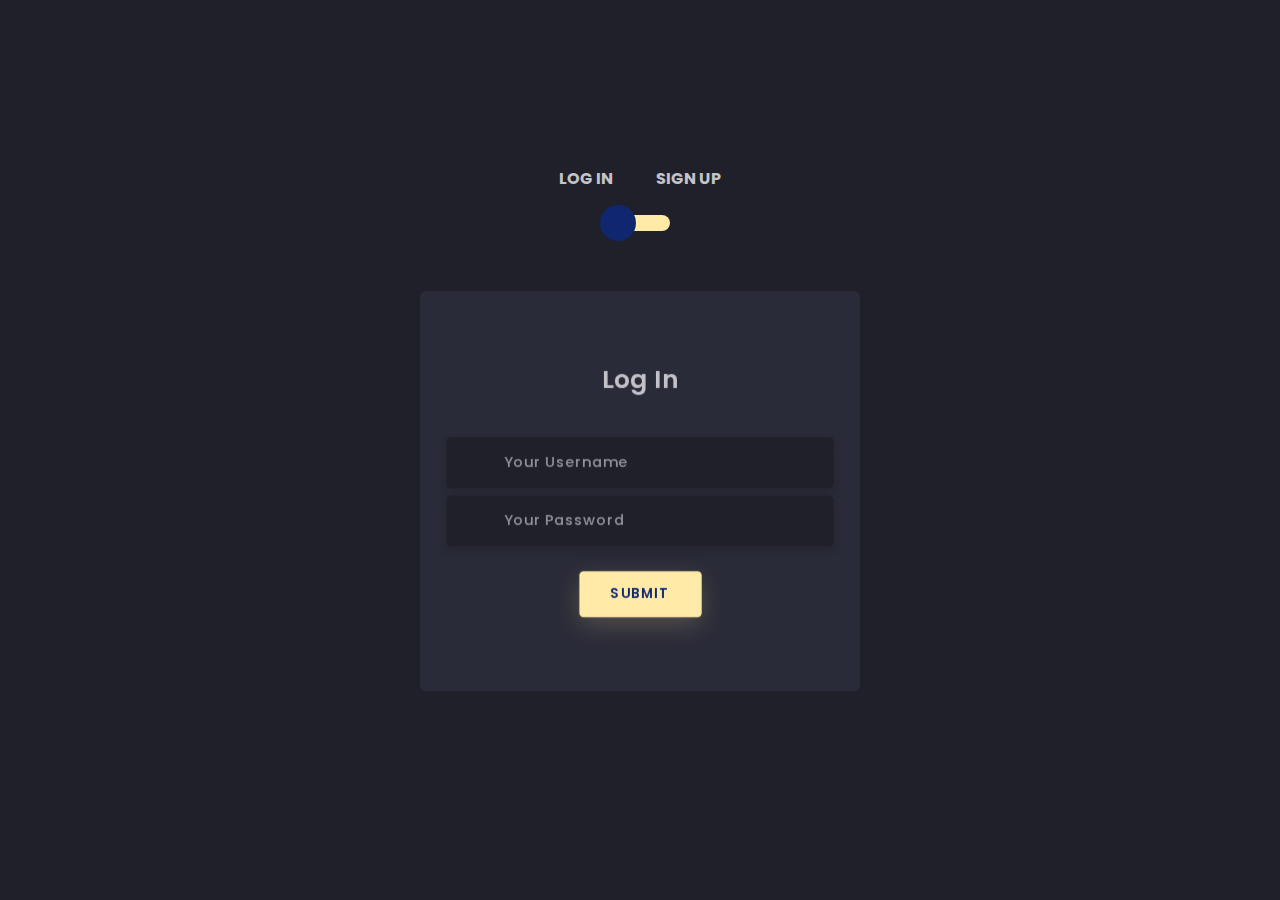
<file: login/index.html>
<!DOCTYPE html>
<html lang="en">

<head>
	<meta charset="UTF-8" />
	<title>CodePen - Log In / Sign Up - pure css - #12</title>
	<link rel="stylesheet"
		href="https://cdnjs.cloudflare.com/ajax/libs/twitter-bootstrap/4.5.0/css/bootstrap.min.css" />
	<link rel="stylesheet" href="https://unicons.iconscout.com/release/v2.1.9/css/unicons.css" />
	<link rel="stylesheet" href="style.css" />
</head>

<body>
	<!-- Copyright https://front.codes/ -->
	<div class="section">
		<div class="container">
			<div class="row full-height justify-content-center">
				<div class="col-12 text-center align-self-center py-5">
					<div class="section pb-5 pt-5 pt-sm-2 text-center">
						<h6 class="mb-0 pb-3">
							<span>Log In </span><span>Sign Up</span>
						</h6>
						<input class="checkbox" type="checkbox" id="reg-log" name="reg-log" />
						<label for="reg-log"></label>
						<div class="card-3d-wrap mx-auto">
							<div class="card-3d-wrapper">
								<div class="card-front">
									<div class="center-wrap">
										<div class="section text-center">
											<h4 class="mb-4 pb-3">Log In</h4>
											<div class="form-group">
												<input type="text" name="logemail" class="form-style"
													placeholder="Your Username" id="logname" autocomplete="off" />
												<i class="input-icon uil uil-user"></i>
											</div>
											<div class="form-group mt-2">
												<input type="password" name="logpass" class="form-style"
													placeholder="Your Password" id="logpass" autocomplete="off" />
												<i class="input-icon uil uil-lock-alt"></i>
											</div>
											<button  id="login" class="btn mt-4">submit</button>
											<!-- <p class="mb-0 mt-4 text-center">
												<a href="#0" class="link">Forgot your password?</a>
											</p> -->
										</div>
									</div>
								</div>
								<div class="card-back">
									<div class="center-wrap">
										<div class="section text-center" id="sign">
											<h4 class="mb-4 pb-3">Sign Up</h4>
											<div class="form-group">
												<input type="text" name="logname" class="form-style"
													placeholder="Your Username" id="signUsername" autocomplete="off" />
												<i class="input-icon uil uil-user"></i>
											</div>
											<div class="form-group mt-2">
												<input type="number" min="0" max="100" name="logage" class="form-style"
													placeholder="Your Age" id="signAge" autocomplete="off" />
												<i class="input-icon uil uil-12-plus"></i>
											</div>
											<div class="form-group mt-2">
												<input type="password" name="logpass" class="form-style"
													placeholder="Your Password" id="signPasswd" autocomplete="off" />
												<i class="input-icon uil uil-lock-alt"></i>
											</div>
											<button id="signUp" class="btn mt-4">submit</button>
										</div>
									</div>
								</div>
							</div>
						</div>
					</div>
				</div>
			</div>
		</div>
	</div>
	<!-- partial -->
	<script src="script.js"></script>
</body>

</html>
<!-- Copyright https://front.codes/  -->
</file>
<file: login/style.css>
/* Please ❤ this if you like it! */

/* Copyright https://front.codes/  */
@import url('https://fonts.googleapis.com/css?family=Poppins:400,500,600,700,800,900');

body{
	font-family: 'Poppins', sans-serif;
	font-weight: 300;
	font-size: 15px;
	line-height: 1.7;
	color: #c4c3ca;
	background-color: #1f2029;
	overflow-x: hidden;
}
button {
	cursor: pointer;
  transition: all 200ms linear;
}
button:hover {
	text-decoration: none;
}
.link {
  color: #c4c3ca;
}
.link:hover {
  color: #ffeba7;
}
p {
  font-weight: 500;
  font-size: 14px;
  line-height: 1.7;
}
h4 {
  font-weight: 600;
}
h6 span{
  padding: 0 20px;
  text-transform: uppercase;
  font-weight: 700;
}
.section{
  position: relative;
  width: 100%;
  display: block;
}
.full-height{
  min-height: 100vh;
}
[type="checkbox"]:checked,
[type="checkbox"]:not(:checked){
  position: absolute;
  left: -9999px;
}
.checkbox:checked + label,
.checkbox:not(:checked) + label{
  position: relative;
  display: block;
  text-align: center;
  width: 60px;
  height: 16px;
  border-radius: 8px;
  padding: 0;
  margin: 10px auto;
  cursor: pointer;
  background-color: #ffeba7;
}
.checkbox:checked + label:before,
.checkbox:not(:checked) + label:before{
  position: absolute;
  display: block;
  width: 36px;
  height: 36px;
  border-radius: 50%;
  color: #ffeba7;
  background-color: #102770;
  font-family: 'unicons';
  content: '\eb4f';
  z-index: 20;
  top: -10px;
  left: -10px;
  line-height: 36px;
  text-align: center;
  font-size: 24px;
  transition: all 0.5s ease;
}
.checkbox:checked + label:before {
  transform: translateX(44px) rotate(-270deg);
}

/* Copyright https://front.codes/  */

.card-3d-wrap {
  position: relative;
  width: 440px;
  max-width: 100%;
  height: 400px;
  -webkit-transform-style: preserve-3d;
  transform-style: preserve-3d;
  perspective: 800px;
  margin-top: 60px;
}
.card-3d-wrapper {
  width: 100%;
  height: 100%;
  position:absolute;    
  top: 0;
  left: 0;  
  -webkit-transform-style: preserve-3d;
  transform-style: preserve-3d;
  transition: all 600ms ease-out; 
}
.card-front, .card-back {
  width: 100%;
  height: 100%;
  background-color: #2a2b38;
  background-image: url('https://s3-us-west-2.amazonaws.com/s.cdpn.io/1462889/pat.svg');
  background-position: bottom center;
  background-repeat: no-repeat;
  background-size: 300%;
  position: absolute;
  border-radius: 6px;
  left: 0;
  top: 0;
  -webkit-transform-style: preserve-3d;
  transform-style: preserve-3d;
  -webkit-backface-visibility: hidden;
  -moz-backface-visibility: hidden;
  -o-backface-visibility: hidden;
  backface-visibility: hidden;
}
.card-back {
  transform: rotateY(180deg);
}
.checkbox:checked ~ .card-3d-wrap .card-3d-wrapper {
  transform: rotateY(180deg);
}
.center-wrap{
  position: absolute;
  width: 100%;
  padding: 0 35px;
  top: 50%;
  left: 0;
  transform: translate3d(0, -50%, 35px) perspective(100px);
  z-index: 20;
  display: block;
}


.form-group{ 
  position: relative;
  display: block;
    margin: 0;
    padding: 0;
}
.form-style {
  padding: 13px 20px;
  padding-left: 55px;
  height: 48px;
  width: 100%;
  font-weight: 500;
  border-radius: 4px;
  font-size: 14px;
  line-height: 22px;
  letter-spacing: 0.5px;
  outline: none;
  color: #c4c3ca;
  background-color: #1f2029;
  border: none;
  -webkit-transition: all 200ms linear;
  transition: all 200ms linear;
  box-shadow: 0 4px 8px 0 rgba(21,21,21,.2);
}
.form-style:focus,
.form-style:active {
  border: none;
  outline: none;
  box-shadow: 0 4px 8px 0 rgba(21,21,21,.2);
}
.input-icon, .bi {
  position: absolute;
  top: 0;
  left: 18px;
  height: 48px;
  font-size: 24px;
  line-height: 48px;
  text-align: left;
  color: #ffeba7;
  -webkit-transition: all 200ms linear;
    transition: all 200ms linear;
}

.form-group input:-ms-input-placeholder  {
  color: #c4c3ca;
  opacity: 0.7;
  -webkit-transition: all 200ms linear;
    transition: all 200ms linear;
}
.form-group input::-moz-placeholder  {
  color: #c4c3ca;
  opacity: 0.7;
  -webkit-transition: all 200ms linear;
    transition: all 200ms linear;
}
.form-group input:-moz-placeholder  {
  color: #c4c3ca;
  opacity: 0.7;
  -webkit-transition: all 200ms linear;
    transition: all 200ms linear;
}
.form-group input::-webkit-input-placeholder  {
  color: #c4c3ca;
  opacity: 0.7;
  -webkit-transition: all 200ms linear;
    transition: all 200ms linear;
}
.form-group input:focus:-ms-input-placeholder  {
  opacity: 0;
  -webkit-transition: all 200ms linear;
    transition: all 200ms linear;
}
.form-group input:focus::-moz-placeholder  {
  opacity: 0;
  -webkit-transition: all 200ms linear;
    transition: all 200ms linear;
}
.form-group input:focus:-moz-placeholder  {
  opacity: 0;
  -webkit-transition: all 200ms linear;
    transition: all 200ms linear;
}
.form-group input:focus::-webkit-input-placeholder  {
  opacity: 0;
  -webkit-transition: all 200ms linear;
    transition: all 200ms linear;
}

.btn{  
  border-radius: 4px;
  height: 44px;
  font-size: 13px;
  font-weight: 600;
  text-transform: uppercase;
  -webkit-transition : all 200ms linear;
  transition: all 200ms linear;
  padding: 0 30px;
  letter-spacing: 1px;
  display: -webkit-inline-flex;
  display: -ms-inline-flexbox;
  display: inline-flex;
  -webkit-align-items: center;
  -moz-align-items: center;
  -ms-align-items: center;
  align-items: center;
  -webkit-justify-content: center;
  -moz-justify-content: center;
  -ms-justify-content: center;
  justify-content: center;
  -ms-flex-pack: center;
  text-align: center;
  border: none;
  background-color: #ffeba7;
  color: #102770;
  box-shadow: 0 8px 24px 0 rgba(255,235,167,.2);
}
.btn:active,
.btn:focus{  
  background-color: #102770;
  color: #ffeba7;
  box-shadow: 0 8px 24px 0 rgba(16,39,112,.2);
}
.btn:hover{  
  background-color: #102770;
  color: #ffeba7;
  box-shadow: 0 8px 24px 0 rgba(16,39,112,.2);
}




.logo {
	position: absolute;
	top: 30px;
	right: 30px;
	display: block;
	z-index: 100;
	transition: all 250ms linear;
}
.logo img {
	height: 26px;
	width: auto;
	display: block;
}

/* Copyright https://front.codes/  */
</file>
